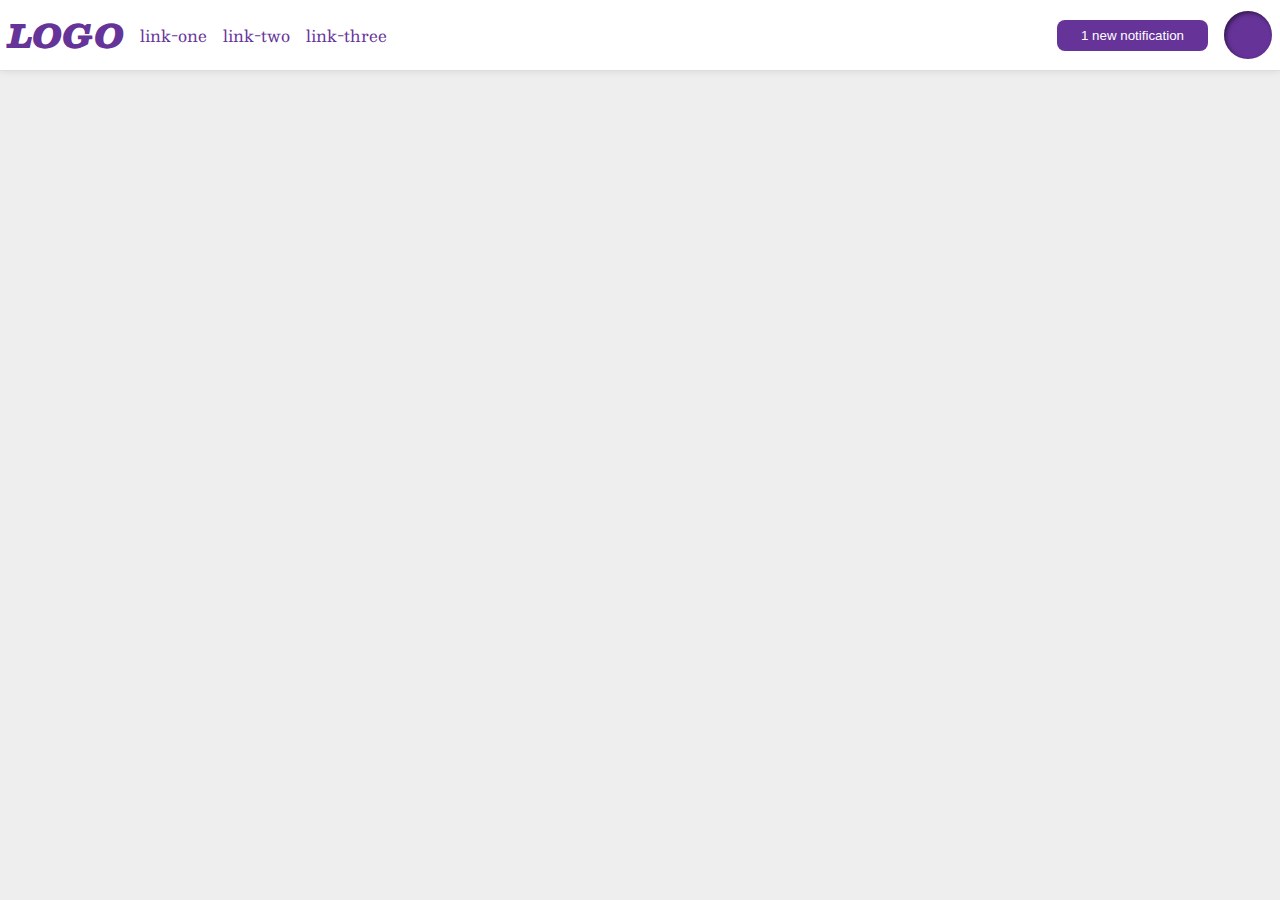
<file: foundations/flex/03-flex-header-2/index.html>
<!DOCTYPE html>
<html lang="en">
  <head>
    <meta charset="UTF-8">
    <meta http-equiv="X-UA-Compatible" content="IE=edge">
    <meta name="viewport" content="width=device-width, initial-scale=1.0">
    <title>Flex Header 2</title>
    <link rel="stylesheet" href="style.css">
  </head>
  <body>
    <div class="header">
      <div class="left-container">
      <div class="logo">
        LOGO
      </div>
      <ul class="links">
        <li><a href="https://google.com">link-one</a></li>
        <li><a href="https://google.com">link-two</a></li>
        <li><a href="https://google.com">link-three</a></li>
      </ul>
      </div>
      <div class="right-container">
      <button class="notifications">
        1 new notification
      </button>
      <div class="profile-image"></div>
      </div>
    </div>
  </body>
</html>
</file>
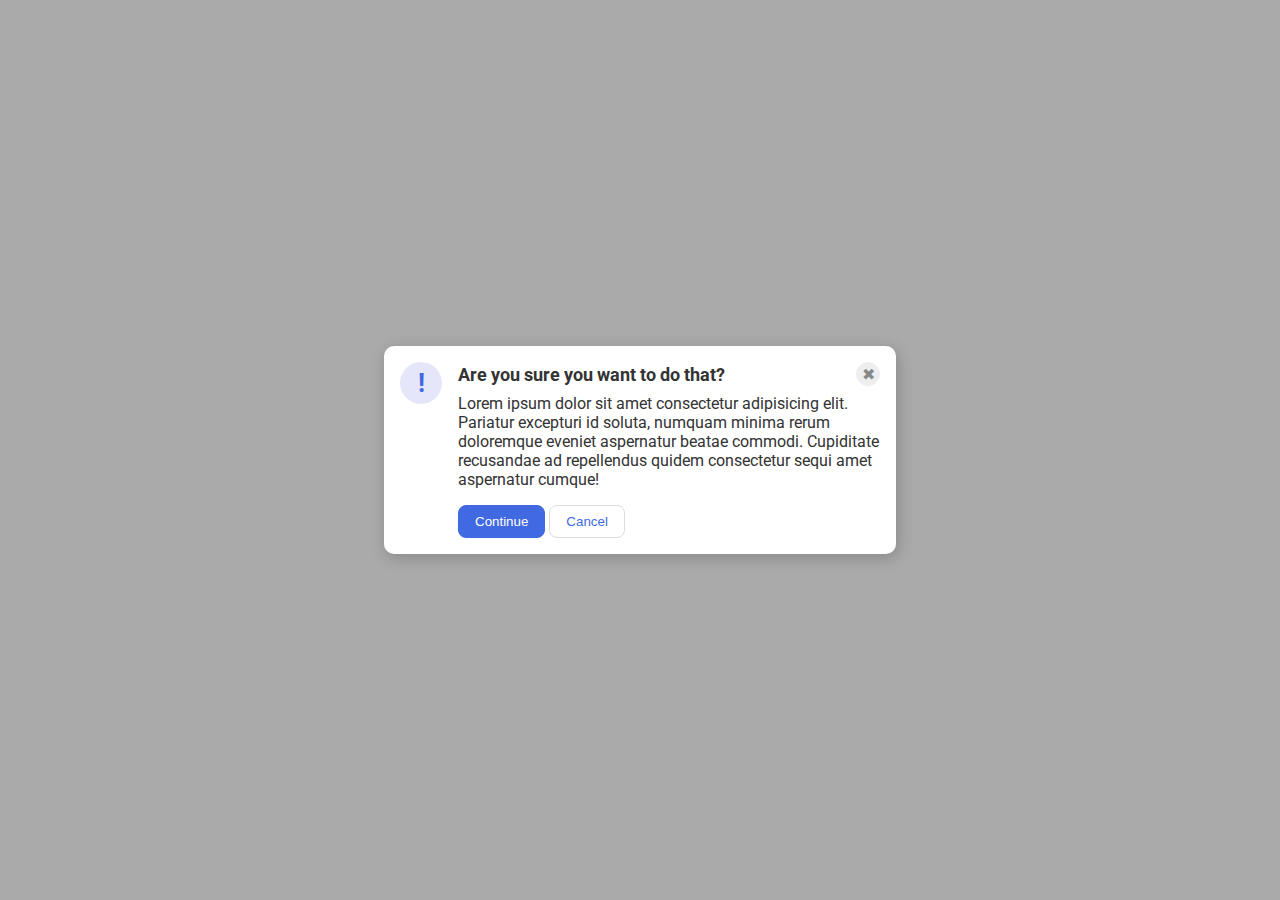
<file: foundations/flex/05-flex-modal/index.html>
<!DOCTYPE html>
<html lang="en">
  <head>
    <meta charset="UTF-8">
    <meta http-equiv="X-UA-Compatible" content="IE=edge">
    <meta name="viewport" content="width=device-width, initial-scale=1.0">
    <link rel="stylesheet" href="style.css">
    <title>Modal</title>
  </head>
  <body>
    <div class="modal">
        <div class="icon">!</div>
        <!-- new container -->
        <div class="rest">
          <div class="header">Are you sure you want to do that?
            <button class="close-button">✖</button>
          </div>
          <div class="text">Lorem ipsum dolor sit amet consectetur adipisicing elit. Pariatur excepturi id soluta, numquam minima rerum doloremque eveniet aspernatur beatae commodi. Cupiditate recusandae ad repellendus quidem consectetur sequi amet aspernatur cumque!</div>
          <button class="continue">Continue</button>
          <button class="cancel">Cancel</button>
        </div>
    </div>
  </body>
</html>
</file>
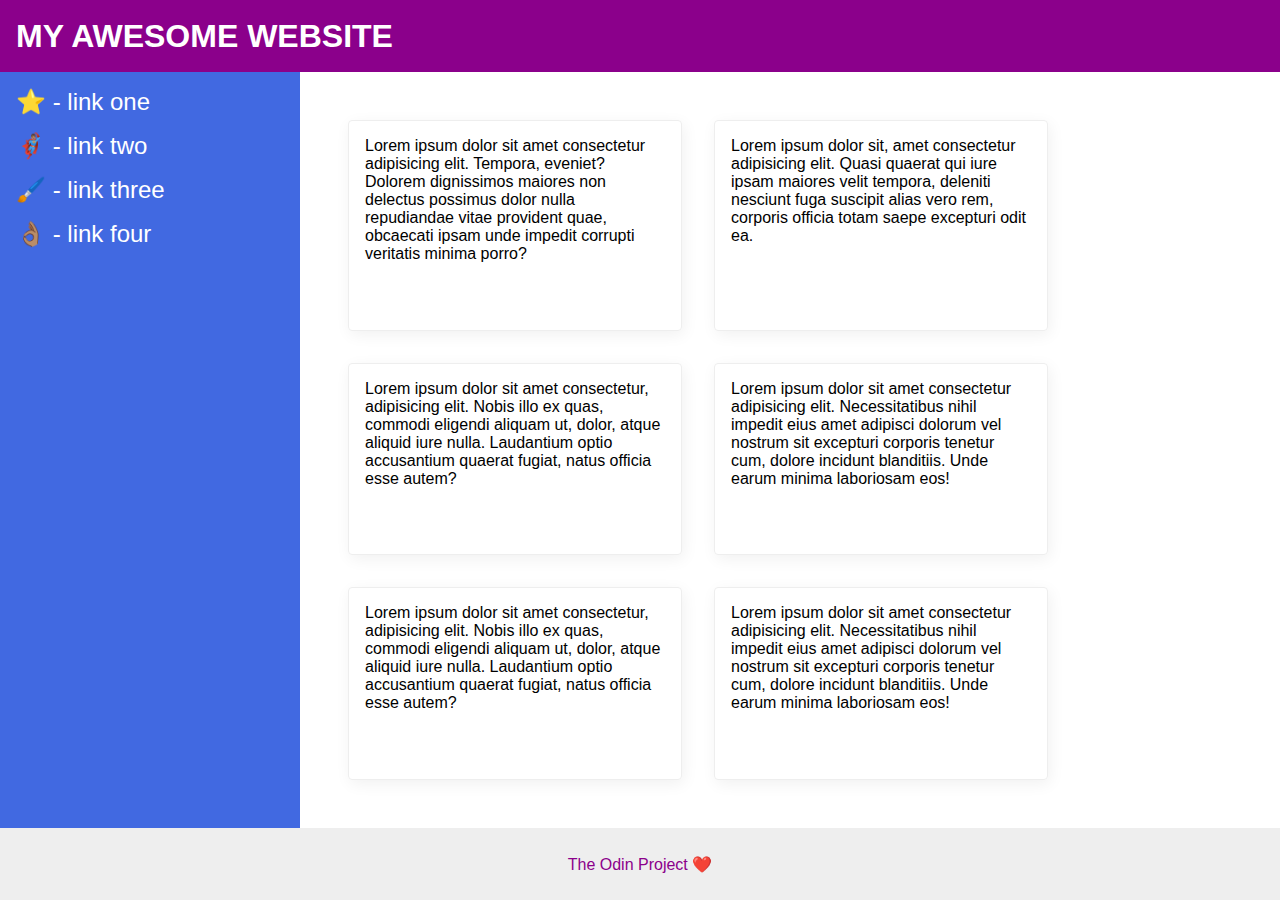
<file: foundations/flex/07-flex-layout-2/index.html>
<!DOCTYPE html>
<html lang="en">
  <head>
    <meta charset="UTF-8">
    <meta http-equiv="X-UA-Compatible" content="IE=edge">
    <meta name="viewport" content="width=device-width, initial-scale=1.0">
    <title>The Holy Grail</title>
    <link rel="stylesheet" href="style.css">
  </head>
  <body>
    <div class="header">
      MY AWESOME WEBSITE
    </div>
    
    <div class="mid">
    <div class="sidebar">
      <ul>
        <li><a href="#">⭐ - link one</a></li>
        <li><a href="#">🦸🏽‍♂️ - link two</a></li>
        <li><a href="#">🖌️ - link three</a></li>
        <li><a href="#">👌🏽 - link four</a></li>
      </ul>
    </div>

    <div class="cards-container">
    <div class="card">Lorem ipsum dolor sit amet consectetur adipisicing elit. Tempora, eveniet? Dolorem dignissimos maiores non delectus possimus dolor nulla repudiandae vitae provident quae, obcaecati ipsam unde impedit corrupti veritatis minima porro?</div>
    <div class="card">Lorem ipsum dolor sit, amet consectetur adipisicing elit. Quasi quaerat qui iure ipsam maiores velit tempora, deleniti nesciunt fuga suscipit alias vero rem, corporis officia totam saepe excepturi odit ea.</div>
    <div class="card">Lorem ipsum dolor sit amet consectetur, adipisicing elit. Nobis illo ex quas, commodi eligendi aliquam ut, dolor, atque aliquid iure nulla. Laudantium optio accusantium quaerat fugiat, natus officia esse autem?</div>
    <div class="card">Lorem ipsum dolor sit amet consectetur adipisicing elit. Necessitatibus nihil impedit eius amet adipisci dolorum vel nostrum sit excepturi corporis tenetur cum, dolore incidunt blanditiis. Unde earum minima laboriosam eos!</div>
    <div class="card">Lorem ipsum dolor sit amet consectetur, adipisicing elit. Nobis illo ex quas, commodi eligendi aliquam ut, dolor, atque aliquid iure nulla. Laudantium optio accusantium quaerat fugiat, natus officia esse autem?</div>
    <div class="card">Lorem ipsum dolor sit amet consectetur adipisicing elit. Necessitatibus nihil impedit eius amet adipisci dolorum vel nostrum sit excepturi corporis tenetur cum, dolore incidunt blanditiis. Unde earum minima laboriosam eos!</div>
    </div>
  </div>

    <div class="footer">
      The Odin Project ❤️
    </div>
  </body>
</html>
</file>
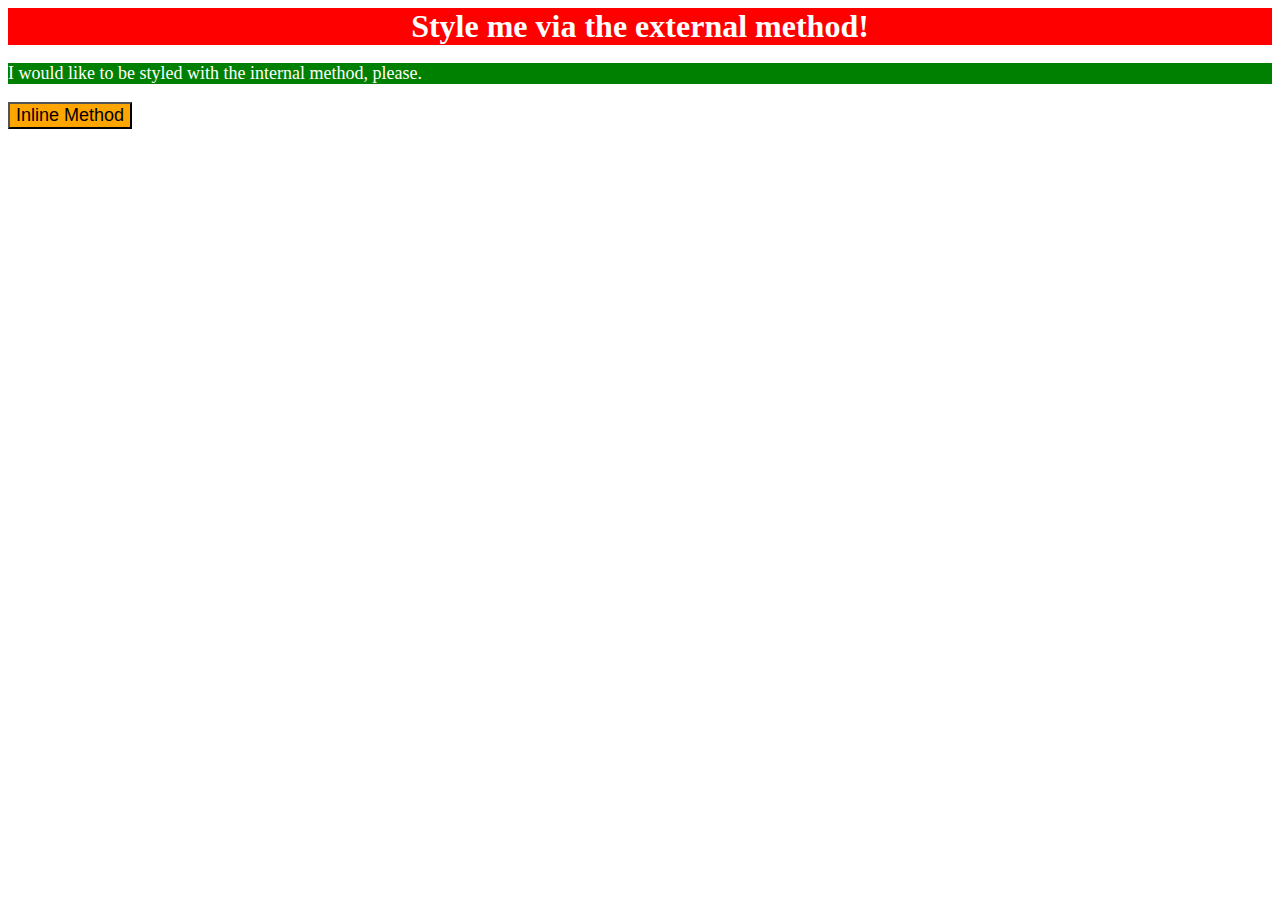
<file: foundations/intro-to-css/01-css-methods/index.html>
<!DOCTYPE html>
<html lang="en">
  <head>
    <meta charset="UTF-8">
    <meta http-equiv="X-UA-Compatible" content="IE=edge">
    <meta name="viewport" content="width=device-width, initial-scale=1.0">
    <title>Methods for Adding CSS</title>
    <!-- linking css to html -->
    <link rel="stylesheet" href="style.css">
    <!-- Internal CSS Method -->
     <style>
      p{
        background-color: green;
        color: white;
        font-size: 18px; 
      }       
     </style>
  </head>
  <body>
    <div>Style me via the external method!</div>
    <p>I would like to be styled with the internal method, please.</p>
    <!-- Inline CSS Method -->
    <button style="background-color: orange; font-size: 18px;">Inline Method</button>
  </body>
</html>
</file>
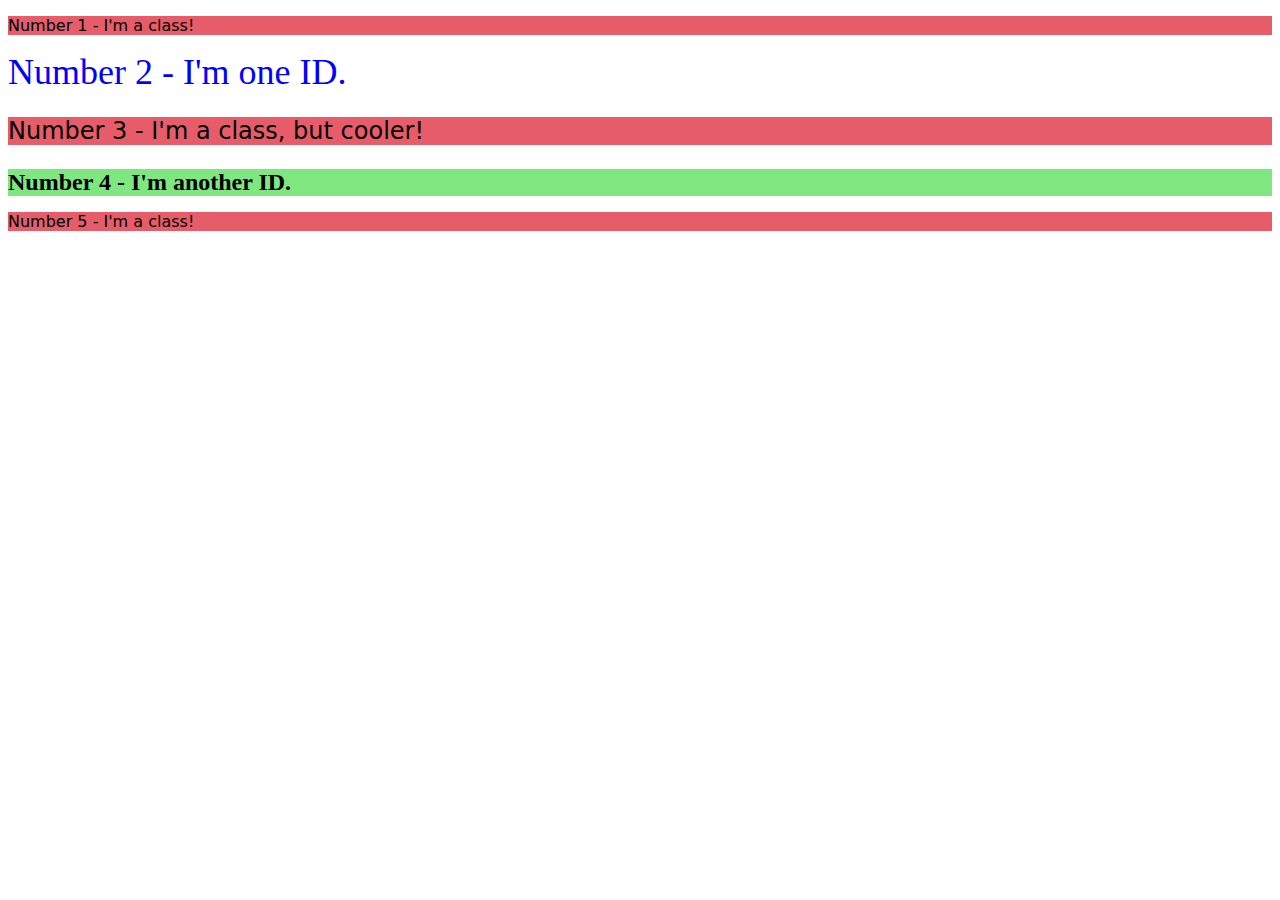
<file: foundations/intro-to-css/02-class-id-selectors/index.html>
<!DOCTYPE html>
<html lang="en">
  <head>
    <meta charset="UTF-8">
    <meta http-equiv="X-UA-Compatible" content="IE=edge">
    <meta name="viewport" content="width=device-width, initial-scale=1.0">
    <title>Class and ID Selectors</title>
    <link rel="stylesheet" href="style.css">
  </head>
  <body>
    <p class="odd">Number 1 - I'm a class!</p>
    <div id="second">Number 2 - I'm one ID.</div>
    <p class="odd adjust-font-size">Number 3 - I'm a class, but cooler!</p>
    <div id="fourth" class = "adjust-font-size">Number 4 - I'm another ID.</div>
    <p class="odd">Number 5 - I'm a class!</p>
  </body>
</html>
</file>
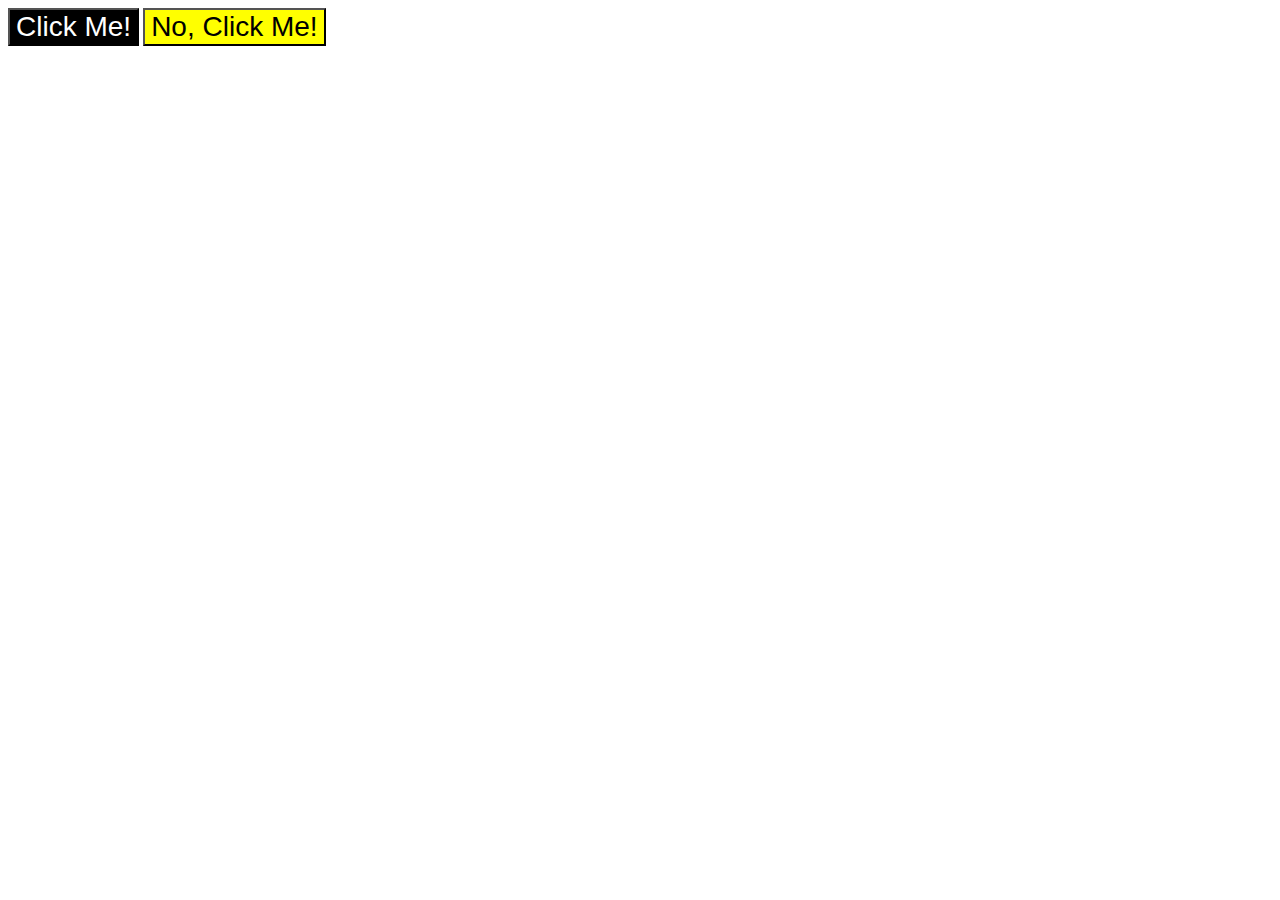
<file: foundations/intro-to-css/03-grouping-selectors/index.html>
<!DOCTYPE html>
<html lang="en">
  <head>
    <meta charset="UTF-8">
    <meta http-equiv="X-UA-Compatible" content="IE=edge">
    <meta name="viewport" content="width=device-width, initial-scale=1.0">
    <title>Grouping Selectors</title>
    <link rel="stylesheet" href="style.css">
  </head>
  <body>
    <button class="first">Click Me!</button>
    <button class="second">No, Click Me!</button>
  </body>
</html>
</file>
<file: foundations/flex/03-flex-header-2/style.css>
/* this is some magical font-importing.  
you'll learn about it later. */
@import url('https://fonts.googleapis.com/css2?family=Besley:ital,wght@0,400;1,900&display=swap');

body {
  margin: 0;
  background: #eee;
  font-family: Besley, serif;
}

.header {
  background: white;
  border-bottom: 1px solid #ddd;
  box-shadow: 0 0 8px rgba(0,0,0,.1);
  display: flex;
  justify-content: space-between;
  padding: 8px;
}

.profile-image {
  background: rebeccapurple;
  box-shadow: inset 2px 2px 4px rgba(0,0,0,.5);
  border-radius: 50%;
  width: 48px;
  height: 48px;
}

.logo {
  color: rebeccapurple;
  font-size: 32px;
  font-weight: 900;
  font-style: italic;
}

button {
  border: none;
  border-radius: 8px;
  background: rebeccapurple;
  color: white;
  padding: 8px 24px;
}

a {
  /* this removes the line under our links */
  text-decoration: none;
  color: rebeccapurple;
}

ul {
  list-style-type: none;
  display: flex;
  gap: 16px;
  margin: 0;
  padding: 0;
}

.left-container, .right-container{
  display: flex;
  align-items: center;
  gap: 16px;
}
</file>
<file: foundations/flex/05-flex-modal/style.css>
@import url('https://fonts.googleapis.com/css2?family=Roboto:wght@400;700&display=swap');

html, body {
  height: 100%;
}

body {
  font-family: Roboto, sans-serif;
  margin: 0;
  background: #aaa;
  color: #333;
  /* I'll give you this one for free lol */
  display: flex;
  align-items: center;
  justify-content: center;
}

.modal {
  background: white;
  width: 480px;
  border-radius: 10px;
  box-shadow: 2px 4px 16px rgba(0,0,0,.2);
  /*new*/
  padding: 16px;
  display: flex;
  gap: 16px;
}

.icon {
  color: royalblue;
  font-size: 26px;
  font-weight: 700;
  background: lavender;
  width: 42px;
  height: 42px;
  border-radius: 50%;
  display: flex;
  align-items: center;
  justify-content: center;

  /**/
  flex-shrink: 0;
}

.close-button {
  background: #eee;
  border-radius: 50%;
  color: #888;
  font-weight: 400;
  font-size: 16px;
  height: 24px;
  width: 24px;
  display: flex;
  align-items: center;
  justify-content: center;
  border: 1px solid #eee;
  padding: 0;
}

button {
  cursor: pointer;
  padding: 8px 16px;
  border-radius: 8px;

}

button.continue {
  background: royalblue;
  border: 1px solid royalblue;
  color: white;
}

button.cancel {
  background: white;
  border: 1px solid #ddd;
  color: royalblue;
}

/*new*/
.header {
  display: flex;
  align-items: center;
  justify-content: space-between;
  font-size: 18px;
  font-weight: 700;
  margin-bottom: 8px;
}

.text {
  margin-bottom: 16px;
}
</file>
<file: foundations/flex/07-flex-layout-2/style.css>
body {
  font-family: -apple-system, BlinkMacSystemFont, 'Segoe UI', Roboto, Oxygen, Ubuntu, Cantarell, 'Open Sans', 'Helvetica Neue', sans-serif;
  margin: 0;
  min-height: 100vh;

  /**/
  display: flex;
  flex-direction: column;
}

.header {
  height: 72px;
  background: darkmagenta;
  color: white;

  /**/
  font-weight: 900;
  font-size: 32px;
  display: flex;
  align-items: center;
  padding: 0 16px;
}

.footer {
  height: 72px;
  background: #eee;
  color: darkmagenta;
  
  /**/
  display: flex;
  justify-content: center;
  align-items: center;
}

.sidebar {
  width: 300px;
  background: royalblue;
  box-sizing: border-box;

  /**/
  flex-shrink: 0;
  padding: 16px;
  
}

.card {
  border: 1px solid #eee;
  box-shadow: 2px 4px 16px rgba(0,0,0,.06);
  border-radius: 4px;

  /**/
  width: 300px;
  padding: 16px;
}

/**/

ul{
  list-style: none;
  font-size: 24px;
  margin: 0;
  padding: 0;
}

li{
  margin-bottom: 16px;
}

a {
  text-decoration: none;
  color: white;
}

.mid{
  display: flex;
  flex: 1;
}

.cards-container{
  display: flex;
  flex-wrap: wrap;
  padding: 48px;
  gap: 32px;
}
</file>
<file: foundations/intro-to-css/01-css-methods/style.css>
div {
    background-color: red;
    color: white;
    font-size: 32px;
    text-align: center;
    font-weight: bold;
}
</file>
<file: foundations/intro-to-css/02-class-id-selectors/style.css>
.odd{
    background-color: rgb(230, 93, 105);
    font-family: Verdana, "DejaVu Sans", sans-serif;
}

#second{
    color:blue;
    font-size: 36px;
}

.adjust-font-size{
    font-size: 24px;
}

#fourth{
    background-color: rgb(127, 231, 127);
    font-weight: bold;
}
</file>
<file: foundations/intro-to-css/03-grouping-selectors/style.css>
.first{
    background-color: black;
    color:white;
}

.second{
    background-color: yellow;
}

.first,
.second{
    font-size: 28px;
    font-family: Helvetica, "Times New Roman", sans-serif;
}
</file>
